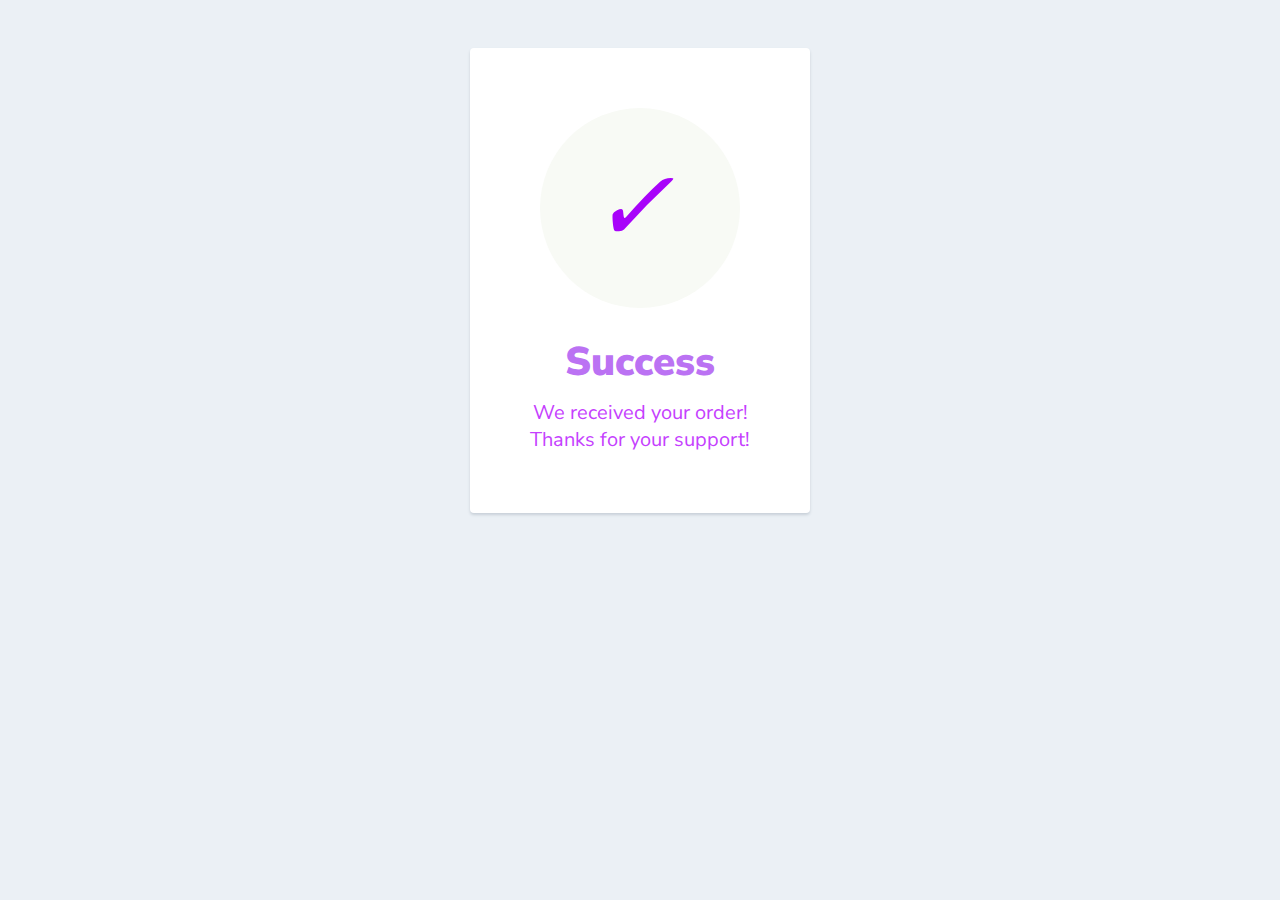
<file: paysuccesfully.html>
<html>
  <head>
    <link href="https://fonts.googleapis.com/css?family=Nunito+Sans:400,400i,700,900&display=swap" rel="stylesheet">
  </head>
    <style>
      body {
        text-align: center;
        padding: 40px 0;
        background: #EBF0F5;
      }
        h1 {
          color: rgb(187, 114, 243);
          font-family: "Nunito Sans", "Helvetica Neue", sans-serif;
          font-weight: 900;
          font-size: 40px;
          margin-bottom: 10px;
        }
        p {
          color: rgb(197, 64, 254);
          font-family: "Nunito Sans", "Helvetica Neue", sans-serif;
          font-size:20px;
          margin: 0;
        }
      i {
        color: rgb(168, 3, 250);
        font-size: 100px;
        line-height: 200px;
        margin-left:-15px;
      }
      .card {
        background: white;
        padding: 60px;
        border-radius: 4px;
        box-shadow: 0 2px 3px #C8D0D8;
        display: inline-block;
        margin: 0 auto;
      }
    </style>
    <body>
      <div class="card">
      <div style="border-radius:200px; height:200px; width:200px; background: #F8FAF5; margin:0 auto;">
        <i class="checkmark">✓</i>
      </div>
        <h1>Success</h1> 
        <p>We received your order!</p>
        <p>Thanks for your support!</p>
      </div>
    </body>
</html>
</file>
